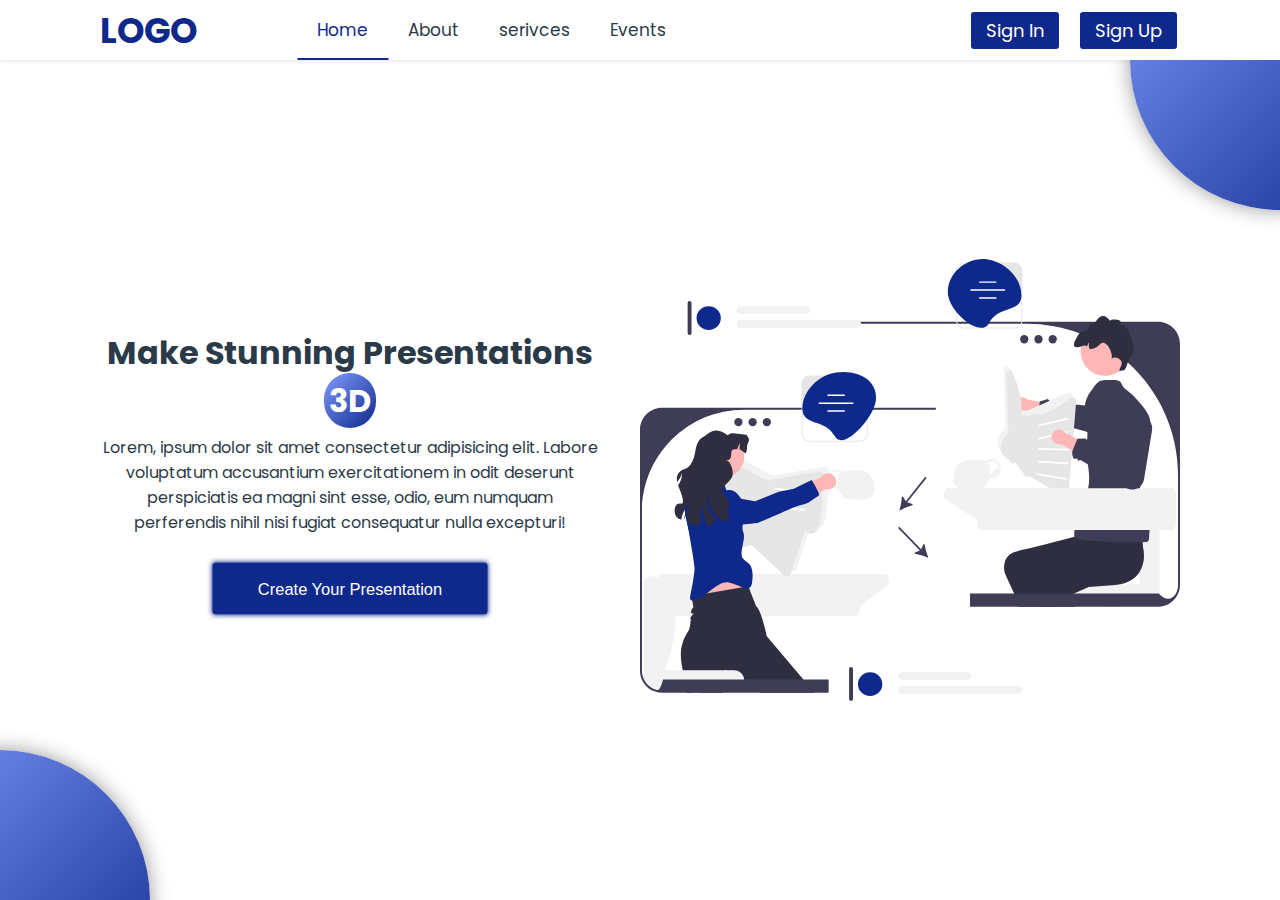
<file: index.html>
<!DOCTYPE html>
<html lang="en">
<head>
    <meta charset="UTF-8">
    <meta http-equiv="X-UA-Compatible" content="IE=edge">
    <meta name="viewport" content="width=device-width, initial-scale=1.0">
    <title>test</title>
    <link rel="stylesheet" href="style.css">
    <link rel="preconnect" href="https://fonts.googleapis.com">
<link rel="preconnect" href="https://fonts.gstatic.com" crossorigin>
<link href="https://fonts.googleapis.com/css2?family=Poppins:wght@100;300;400;700;900&display=swap" rel="stylesheet">
</head>
<body>
   <nav>
      <div class="container">
        <div class="hed">
        <h1>LOGO</h1>
        <ul>
            <li class="active">Home</li>
            <li>About</li>
            <li>serivces</li>
            <li>Events</li>
        </ul>
    </div>
    <div class="log" id="logins">
        <a href="login.html"><p>Sign In</p></a>
        <a href="signup.html"><p>Sign Up</p></a>
    </div>
      </div>
   </nav>
   <div class="hero">
    <div class="container">
    <div class="content">
        <h1>Make Stunning Presentations <span>3D</span>  </h1>
        <p>Lorem, ipsum dolor sit amet consectetur adipisicing elit. Labore voluptatum accusantium exercitationem in odit deserunt perspiciatis ea magni sint esse, odio, eum numquam perferendis nihil nisi fugiat consequatur nulla excepturi!</p>
        <button id="pro">Create Your Presentation</button>
    </div>
    <img src="./img/tests1.svg" alt="">
</div>
   </div>
   <script src="app.js"></script>
</body>

</html>
</file>
<file: style.css>
*{
    padding: 0;
    margin: 0;
    box-sizing: border-box;
}
a{
    text-decoration: none;
}

.container{
    padding-left:100px ;
    padding-right:100px ;
    margin-left: auto;
    margin-right: auto;
}
html{
     font-family: 'Poppins', sans-serif;;
}

nav{
    height: 60px;
    position: relative;
    box-shadow: 0 0 5px 0 #ddd;
    overflow: hidden;

}

nav .container{
    height: 100%;
    display: flex;
    justify-content: space-between;
    align-items: center;
}
nav .container .hed{
    display: flex;
    align-items: center;
    gap: 100px;
    height: 100%;
}

nav .container .hed h1{
    color: #0f288c;
    font-size: 35px;
}

nav .container ul{
  display: flex;
  align-items: center;
  list-style: none;

}
nav .container ul li{
   font-size: 17px;
   color: #2b3a48;
   position: relative;
   cursor: pointer;
   padding:0 20px;
   display: flex;
   align-items: center;
   height: 60px;
   transition: 0.3s;
}
nav .container ul .active,
nav .container ul li:hover{
    color: #0f288c;
}
nav .container ul .active::before,
nav .container ul li::before{
    content: "";
    width: 0;
    height: 2px;
    background-color: #0f288c;
    position: absolute;
    left: 50%;
    transform: translateX(-50%);
    bottom: 0;
    transition: 0.3s;
    z-index: 1;

} 
nav .container ul .active::before,
nav .container ul li:hover::before{
    width: 100%;
}

nav .container .log{
    display: flex;
    align-items: center;
    gap: 15px;
    font-size: 18px;
}
nav .container .log h3{
font-size: 16px;
}
nav .container .log img{
  width: 30px;
  cursor: pointer;
}
nav .container .log i{
    font-size: 13px;
    transform: translateX(-13px);
    color: #2b3a48;
    cursor: pointer;
}
nav .container .log .logout{
    padding: 5px 15px;
    color: white;
    background-color: #ff6868;
    border-radius: 6px;
    font-size: 13px;
    transition: 0.3s;
    cursor: pointer;
}
nav .container .log .logout:hover{
    background-color: red;
}
nav .container .log p{
    padding: 5px 15px;
    background-color:#0f288c ;
    color: white;
    border-radius: 6px;
    cursor: pointer;
    border: 3px solid #fff;
    transition: 0.3s;

}
nav .container .log p:hover{
    background-color: #ffd88b;
    border: 3px solid #ffd88b;
    color:white;
    border-radius: 0;
    box-shadow: 0 0 5px 0 #ffd88b;

}
.hero{
    height: calc(100vh - 60px);
    display: flex;
    justify-content: center;
    align-items: center;
    position: relative;
    overflow: hidden;

}
.hero::before{
    content: "";
    width: 300px;
    height: 300px;
    background-image: linear-gradient(-45deg, #0f288c 0%, #829bff 100%);
    position: absolute;
    top: -150px;
    right: -150px;
    border-radius: 50%;
    box-shadow: 0 0 20px 0 #999;

}
.hero::after{
    content: "";
    width: 300px;
    height: 300px;
    background-image: linear-gradient(-45deg, #0f288c 0%, #829bff  100%);
    position: absolute;
    bottom: -150px;
    left: -150px;
    border-radius: 50%;
    box-shadow: 0 0 20px 0 #999;

}
.hero .container{
    display: flex;
    justify-content: center;
    align-items: center;
    gap: 40px;
}
.hero .container .content{
    display: flex;
    flex-direction: column;
    gap: 10px;

}
.hero .container .content h1{
    color:#2b3a48 ;
    text-align: center;
}
.hero .container .content h1 > span{
    background-image: linear-gradient(-45deg, #0f288c 0%, #829bff  100%);
    color: white;
    padding: 5px;
    border-radius: 55px;
}
.hero .container .content p{
    color:#2b3a48 ;
    text-align: center;
}
.hero .container .content a{
    text-align: center;
}
.hero .container .content  button{
    width: 50%;
    padding: 15px;
    border: none;
    background-color: #0f288c;
    font-size: 15px;
    color: white;
    border-radius: 3px;
    transition: 0.3s;
    cursor: pointer;
    margin: 20px auto;
    box-shadow: 0 0 5px 0 #0f288c;
    transform: scale(1.1);
}
.hero .container .content button:hover{
    background-color: #ffd88b;
    border-radius: 10px;
    border-radius: 0;
    box-shadow: 0 0 5px 0 #ffd88b;

}
.hero .container img{
    width: 50%;
}

.name{
    padding: 0 50px;
    font-weight: bold;
    color: #2b3a48;
}
</file>
